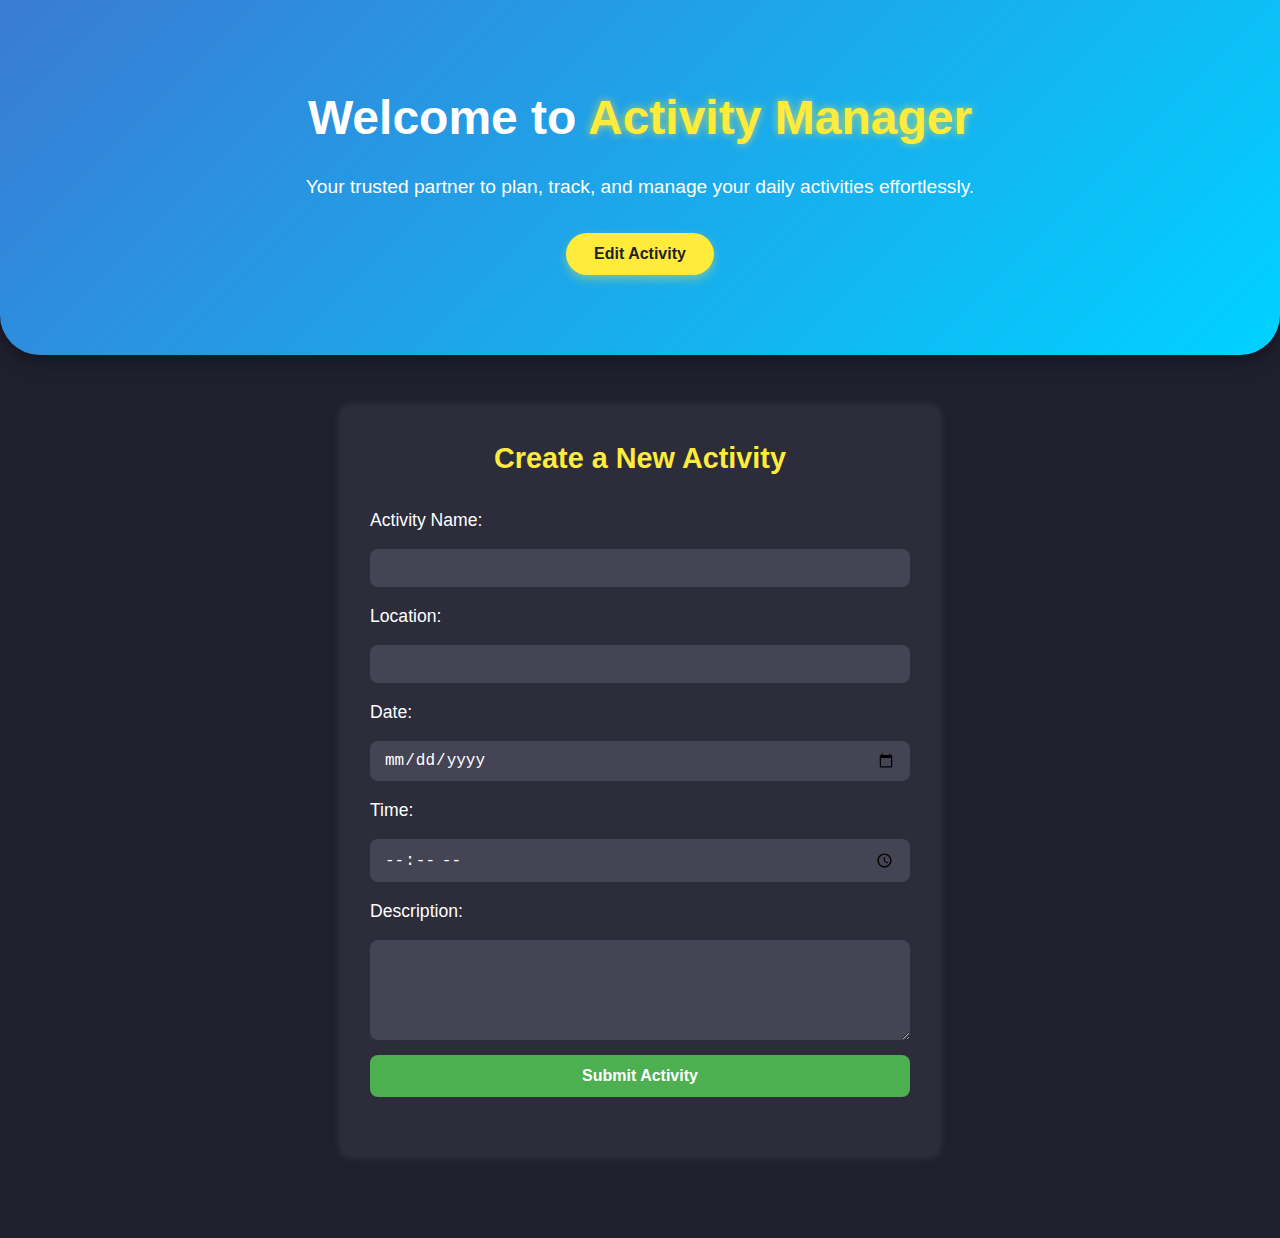
<file: index.html>
<!DOCTYPE html>
<html lang="en">
  <head>
    <meta charset="UTF-8" />
    <meta name="viewport" content="width=device-width, initial-scale=1.0" />
    <title>Activity Manager</title>
    <link rel="stylesheet" href="stylesheet.css" />
  </head>
  <body>
    <!-- Welcome Section -->
    <section class="welcome-hero">
      <div class="welcome-content">
        <h1>
          Welcome to <span class="highlight">Activity Manager</span>
        </h1>
        <p>
          Your trusted partner to plan, track, and manage your daily activities
          effortlessly.
        </p>
        <button type="button" onclick="location.href='/edit'">Edit Activity</button>
      </div>
    </section>

    <!-- Activity Form Section -->
    <div class="container">
      <h2 class="form-heading">Create a New Activity</h2>
      <form id="activityForm">
        <label for="activityName">Activity Name:</label>
        <input type="text" name="ActivityName" id="activityName" required />

        <label for="location">Location:</label>
        <input type="text" name="Location" id="location" required />

        <label for="date">Date:</label>
        <input type="date" name="Date" id="date" required />

        <label for="time">Time:</label>
        <input type="time" name="Time" id="time" required />

        <label for="description">Description:</label>
        <textarea name="Description" id="description" rows="4" required></textarea>

        <button type="submit">Submit Activity</button>
        <div id="feedback" class="feedback-message"></div>
      </form>
    </div>

    <!-- Script -->
    <script>
      const form = document.getElementById('activityForm');

      form.addEventListener('submit', async (e) => {
        e.preventDefault();

        const formData = {
          ActivityName: form.ActivityName.value,
          Location: form.Location.value,
          Date: form.Date.value,
          Time: form.Time.value,
          Description: form.Description.value,
        };

        try {
          const response = await fetch('/api/activities', {
            method: 'POST',
            headers: { 'Content-Type': 'application/json' },
            body: JSON.stringify(formData),
          });

          if (!response.ok) throw new Error('Failed to save activity');

          await response.json();

          document.getElementById('feedback').textContent = 'Activity saved successfully!';
          document.getElementById('feedback').classList.remove('error');
          form.reset();
        } catch (err) {
          document.getElementById('feedback').textContent = 'Error: ' + err.message;
          document.getElementById('feedback').classList.add('error');
        }
      });
    </script>
  </body>
</html>
</file>
<file: stylesheet.css>
/* Global Reset */
* {
  box-sizing: border-box;
  margin: 0;
  padding: 0;
}

/* Body Styling */
body {
  background-color: #1f1f2e;
  color: #ffffff;
  font-family: 'Segoe UI', Tahoma, Geneva, Verdana, sans-serif;
  line-height: 1.6;
}

/* Welcome Hero */
.welcome-hero {
  background: linear-gradient(135deg, #3a7bd5, #00d2ff);
  color: white;
  padding: 80px 20px;
  text-align: center;
  border-radius: 0 0 40px 40px;
  box-shadow: 0 6px 20px rgba(0, 0, 0, 0.3);
  margin-bottom: 50px;
}

.welcome-content {
  max-width: 700px;
  margin: 0 auto;
}

.welcome-hero h1 {
  font-size: 3rem;
  font-weight: 700;
  margin-bottom: 15px;
}

.welcome-hero .highlight {
  color: #ffeb3b;
  text-shadow: 0 0 8px rgba(255, 235, 59, 0.7);
}

.welcome-hero p {
  font-size: 1.2rem;
  margin-bottom: 30px;
}

.welcome-hero button {
  background-color: #ffeb3b;
  color: #1f1f2e;
  border: none;
  padding: 12px 28px;
  font-size: 1rem;
  font-weight: 600;
  border-radius: 25px;
  cursor: pointer;
  transition: background-color 0.3s ease;
  box-shadow: 0 4px 10px rgba(255, 235, 59, 0.4);
}

.welcome-hero button:hover {
  background-color: #e6d300;
}

/* Form Container */
.container {
  background-color: #2c2c3b;
  padding: 30px;
  max-width: 600px;
  margin: 0 auto 80px auto;
  border-radius: 12px;
  box-shadow: 0 0 10px rgba(255, 255, 255, 0.1);
}

/* Form Heading */
.form-heading {
  text-align: center;
  font-size: 1.8rem;
  margin-bottom: 25px;
  color: #ffeb3b;
}

/* Form Layout */
form {
  display: flex;
  flex-direction: column;
  gap: 15px;
}

form label {
  font-size: 1.1rem;
  font-weight: 500;
}

form input,
form textarea {
  padding: 10px 14px;
  border-radius: 8px;
  border: none;
  outline: none;
  font-size: 1rem;
  background-color: #444455;
  color: white;
  transition: all 0.3s ease;
}

form input:focus,
form textarea:focus {
  background-color: #555566;
  box-shadow: 0 0 5px #ffeb3b88;
  border: 2px solid #ffeb3b;
}

form textarea {
  resize: vertical;
  min-height: 100px;
}

/* Submit Button */
form button[type='submit'] {
  background-color: #4caf50;
  color: white;
  padding: 12px;
  border-radius: 8px;
  border: none;
  font-size: 1rem;
  font-weight: 600;
  cursor: pointer;
  transition: background-color 0.3s ease;
}

form button[type='submit']:hover {
  background-color: #43a047;
}

/* Feedback Message */
.feedback-message {
  margin-top: 15px;
  text-align: center;
  font-size: 1rem;
  color: #4caf50;
  font-weight: bold;
}

.feedback-message.error {
  color: #f44336;
}

/* Responsive */
@media (max-width: 600px) {
  .welcome-hero h1 {
    font-size: 2.2rem;
  }

  .form-heading {
    font-size: 1.4rem;
  }

  .container {
    margin: 20px;
    padding: 20px;
  }
}
</file>
